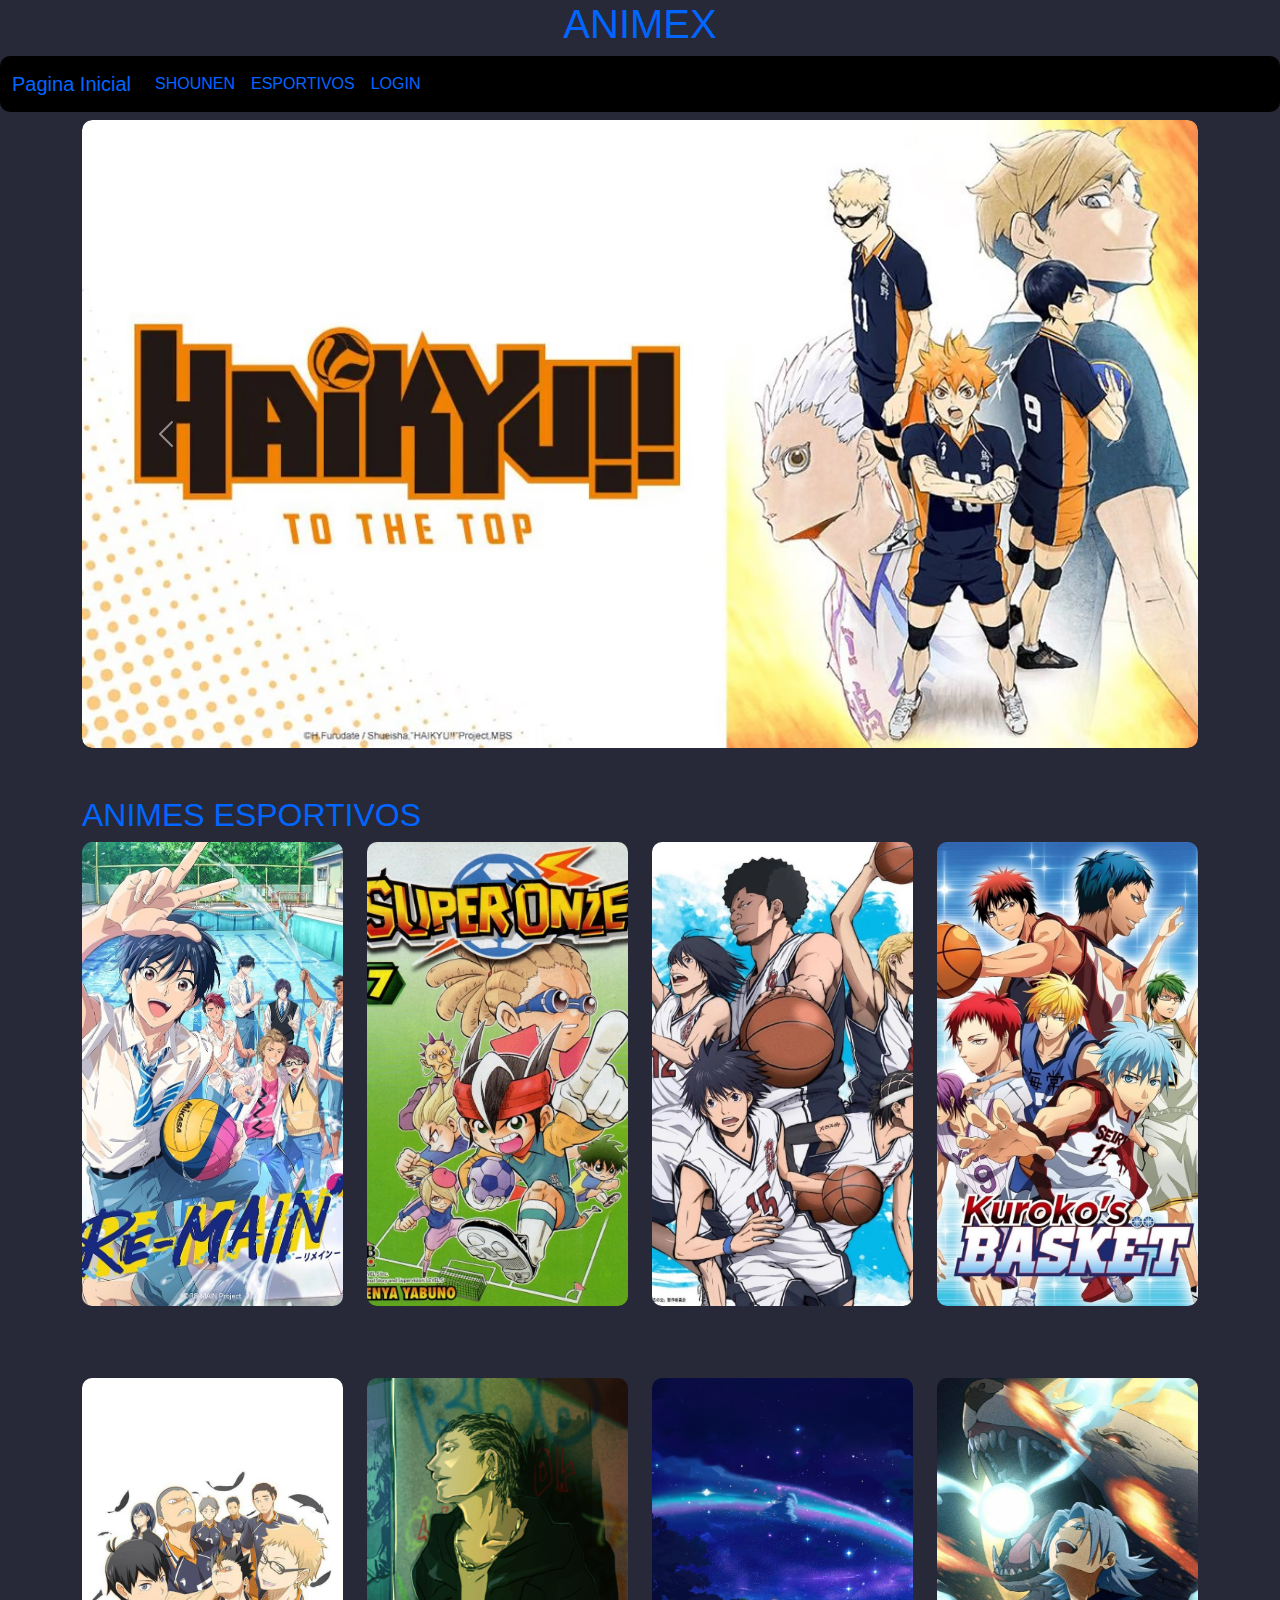
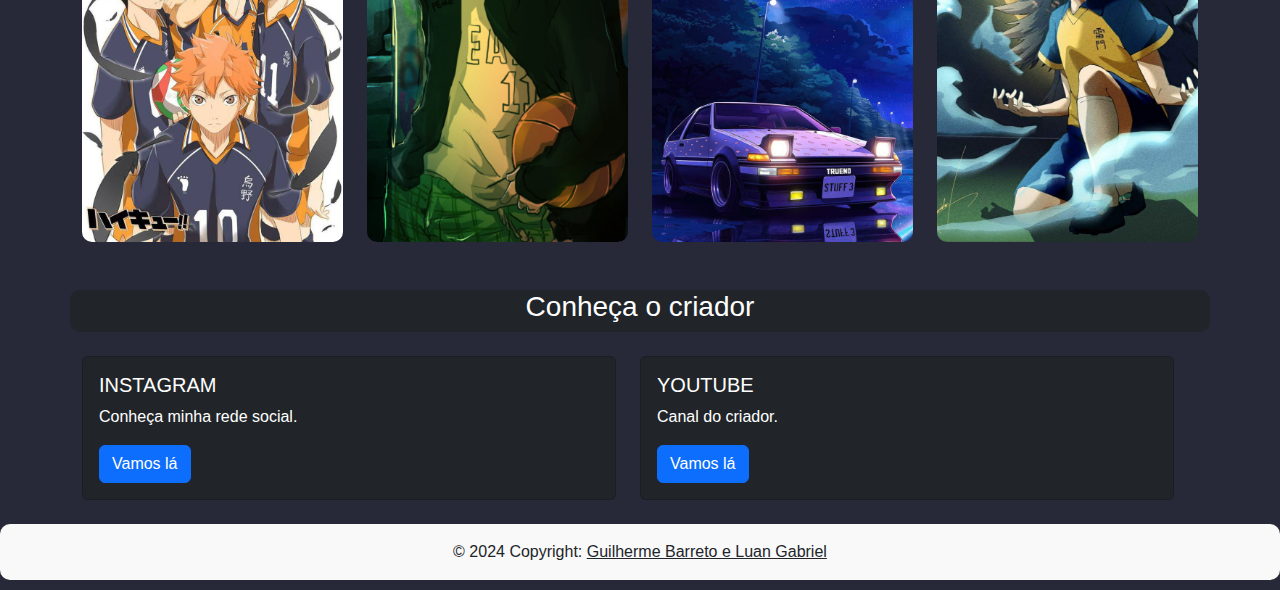
<file: esportivos.html>
<!DOCTYPE html>
<html lang="pt-br">
<head>
    <meta charset="UTF-8">
    <meta name="viewport" content="width=device-width, initial-scale=1.0">
    <link href="https://cdn.jsdelivr.net/npm/bootstrap@5.3.3/dist/css/bootstrap.min.css" rel="stylesheet"
    integrity="sha384-QWTKZyjpPEjISv5WaRU9OFeRpok6YctnYmDr5pNlyT2bRjXh0JMhjY6hW+ALEwIH" crossorigin="anonymous">
  <link rel="stylesheet" href="Css/glou.css">
    <title>ESPORTIVOS</title>
</head>
<body>
    <!--titulo-->
    <div class="nome text-center">
      <h1>ANIMEX</h1>
    </div>
  
    <!--menu-->
    <nav class="navbar navbar-expand-lg sticky-top bg-black">
      <div class="container-fluid">
        <a id="letramenu" class="navbar-brand" href="/index.html">Pagina Inicial</a>
        <button class="navbar-toggler" type="button" data-bs-toggle="collapse" data-bs-target="#navbarScroll"
          aria-controls="navbarScroll" aria-expanded="false" aria-label="Toggle navigation">
          <span class="navbar-toggler-icon"></span>
        </button>
        <div class="collapse navbar-collapse" id="navbarScroll">
          <ul class="navbar-nav me-auto my-2 my-lg-0 navbar-nav-scroll" style="--bs-scroll-height: 100px;">
            <li class="nav-item">
              <a id="letramenu" class="nav-link active" aria-current="page" href="/shounen.html">SHOUNEN</a>
            </li>
            <li class="nav-item">
              <a id="letramenu" class="nav-link" href="/esportivos.html">ESPORTIVOS</a>
            </li>
            <li class="nav-item">
              <a id="letramenu" class="nav-link" href="/login.html">LOGIN</a>
            </li>
          </ul>
        </div>
      </div>
    </nav>
  
    <!--inicio carrossel-->
    <div class="container mt-2">
      <div id="carouselExampleCaptions" class="carousel slide">
        <div class="carousel-indicators">
          <button type="button" data-bs-target="#carouselExampleCaptions" data-bs-slide-to="0" class="active"
            aria-current="true" aria-label="Slide 1"></button>
          <button type="button" data-bs-target="#carouselExampleCaptions" data-bs-slide-to="1"
            aria-label="Slide 2"></button>
          <button type="button" data-bs-target="#carouselExampleCaptions" data-bs-slide-to="2"
            aria-label="Slide 3"></button>
        </div>
        <div class="carousel-inner">
          <div class="carousel-item active">
            <img src="img/esportivos1.jpeg" class="d-block w-100" alt="...">
            <div class="carousel-caption d-none d-md-block">
            </div>
          </div>
          <div class="carousel-item">
            <img src="img/esportivos2.jpeg" class="d-block w-100" alt="...">
            <div class="carousel-caption d-none d-md-block">
            </div>
          </div>
          <div class="carousel-item">
            <img src="img/esportivos3.jpeg" class="d-block w-100" alt="...">
            <div class="carousel-caption d-none d-md-block">
            </div>
          </div>
        </div>
        <button class="carousel-control-prev" type="button" data-bs-target="#carouselExampleCaptions"
          data-bs-slide="prev">
          <span class="carousel-control-prev-icon" aria-hidden="true"></span>
          <span class="visually-hidden">Previous</span>
        </button>
        <button class="carousel-control-next" type="button" data-bs-target="#carouselExampleCaptions"
          data-bs-slide="next">
          <span class="carousel-control-next-icon" aria-hidden="true"></span>
          <span class="visually-hidden">Next</span>
        </button>
      </div>
    </div>
  
    <!--primeiro container-->
    <div class="container mt-5 bg-dimgray">
      <h2>ANIMES ESPORTIVOS</h2>
    </div>
    <div class="container">
      <div class="row">
        <div class="col-md-3">
          <img src="img/esportivos4.jpeg" class="img-fluid" alt="One Piece">
  
        </div>
        <div class="col-md-3">
          <img src="img/esportivos5.jpeg" class="img-fluid" alt="Naruto">
        </div>
        <div class="col-md-3">
          <img src="img/esportivos6.jpeg" class="img-fluid" alt="Dragon Ball">
        </div>
        <div class="col-md-3">
          <img src="img/esportivos7.jpeg" class="img-fluid" alt="Jujutsu Kaisen">
        </div>
      </div>
    </div>
    <br>
    <!--segundo conteiner-->
    <div class="container mt-5 bg-dimgray">
    </div>
    <div class="container">
      <div class="row">
        <div class="col-md-3">
          <img src="img/img8.jpg" class="img-fluid" alt="Haikyuu">
        </div>
        <div class="col-md-3">
          <img src="img/img9.jpg" class="img-fluid" alt="Ahiro no sora">
        </div>
        <div class="col-md-3">
          <img src="img/img10.jpg" class="img-fluid" alt="Initial D">
        </div>
        <div class="col-md-3">
          <img src="img/img11.jpg" class="img-fluid" alt="Super 11">
        </div>
      </div>
    </div>
    
    <!--rodape-->
    <footer>
      <div id="area-footer">
        <div class="container">
          <div class="row">
            <div class="text-bg-dark mt-5 text-center">
              <h3 class="main-title">Conheça o criador</h3>
            </div>
            <div class="row">
              <div class="col-sm-6 mb-3 mb-sm-0 mt-4">
                <div class="card text-bg-dark">
                  <div class="card-body">
                    <h5 class="card-title">INSTAGRAM</h5>
                    <p class="card-text">Conheça minha rede social.</p>
                    <a href="https://www.instagram.com/gguilermem_?igsh=Z2o1bGtxM251eGpn" class="btn btn-primary">Vamos
                      lá</a>
                  </div>
                </div>
              </div>
              <div class="col-sm-6 mt-4">
                <div class="card text-bg-dark">
                  <div class="card-body">
                    <h5 class="card-title">YOUTUBE</h5>
                    <p class="card-text">Canal do criador.</p>
                    <a href="https://www.youtube.com/" class="btn btn-primary">Vamos lá</a>
                  </div>
                </div>
              </div>
            </div>
          </div>
        </div>
      </div>
            <!-- Copyright -->
            <div class="text-center mt-4 p-3" style="background-color: rgba(255, 255, 255, 0.973);">
              © 2024 Copyright:
              <a class="text-body" href="https://mdbootstrap.com/">Guilherme Barreto e Luan Gabriel</a>
            </div>
            <!-- Copyright -->
    </footer>
  <script>




  </script>
  
    <script src="https://cdn.jsdelivr.net/npm/bootstrap@5.3.3/dist/js/bootstrap.bundle.min.js"
      integrity="sha384-YvpcrYf0tY3lHB60NNkmXc5s9fDVZLESaAA55NDzOxhy9GkcIdslK1eN7N6jIeHz"
      crossorigin="anonymous"></script>
  
  </body>
  
</html>
</file>
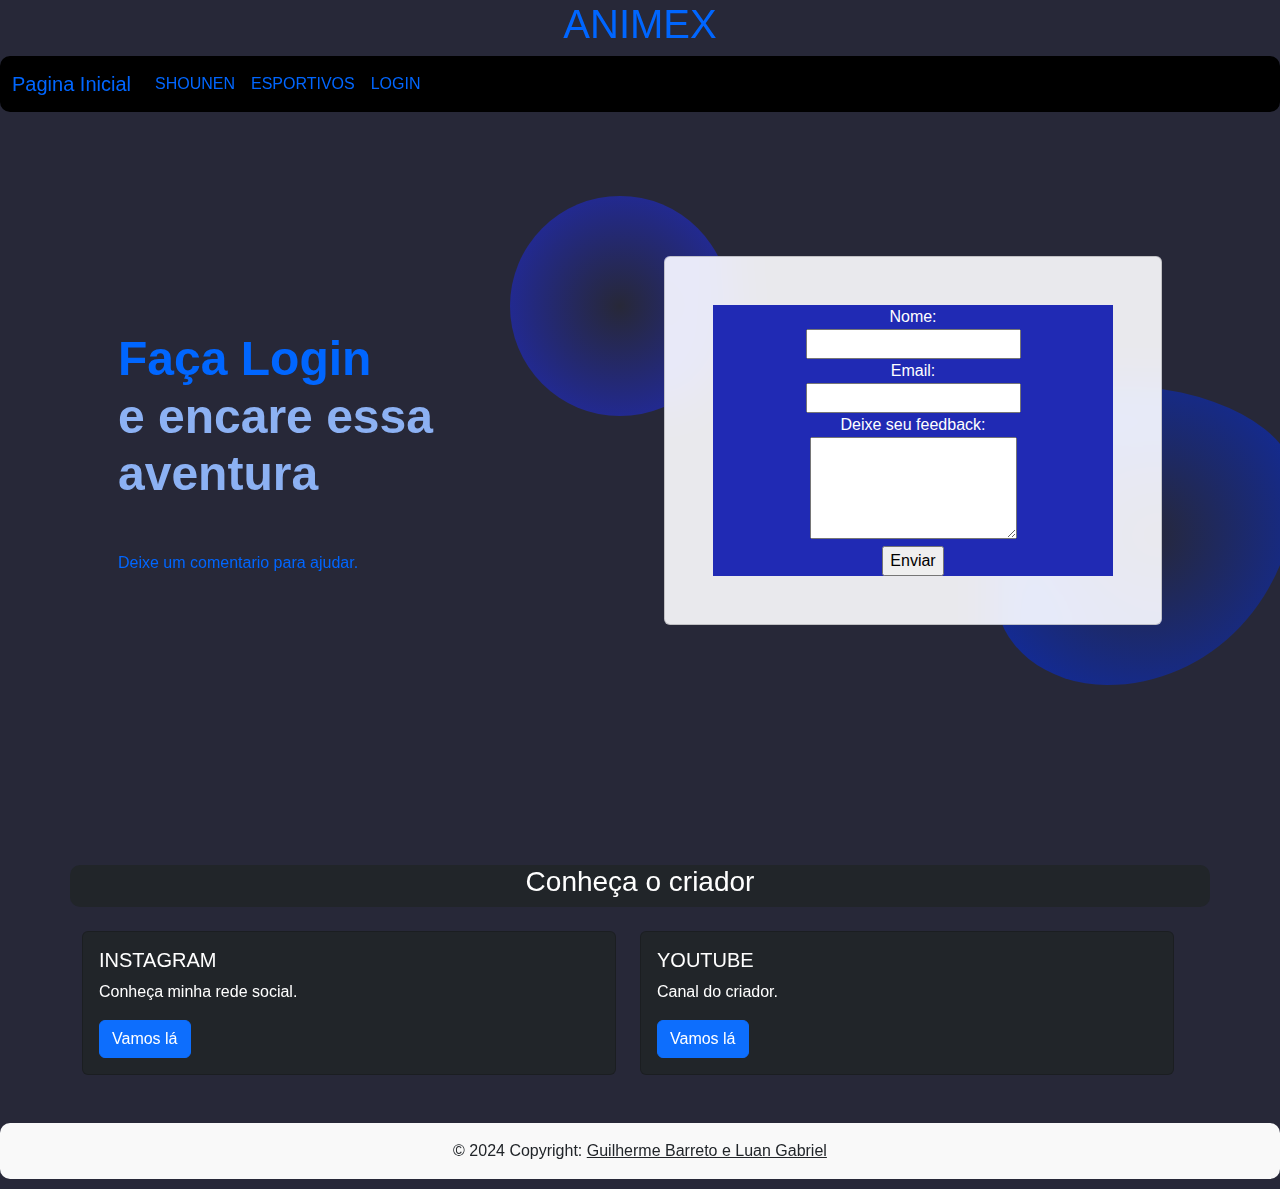
<file: login.html>
<!DOCTYPE html>
<html lang="pt-br">
<head>
    <meta charset="UTF-8">
    <meta name="viewport" content="width=device-width, initial-scale=1.0">
    <link href="https://cdn.jsdelivr.net/npm/bootstrap@5.3.3/dist/css/bootstrap.min.css" rel="stylesheet"
    integrity="sha384-QWTKZyjpPEjISv5WaRU9OFeRpok6YctnYmDr5pNlyT2bRjXh0JMhjY6hW+ALEwIH" crossorigin="anonymous">
  <link rel="stylesheet" href="Css/glou.css">
  <link rel="stylesheet" href="/Css/login.css">
    <title>LOGIN</title>
</head>
<body>
     <!--titulo-->
  <div class="nome text-center">
    <h1>ANIMEX</h1>
  </div>

  <!--menu-->
  <nav class="navbar navbar-expand-lg sticky-top bg-black">
    <div class="container-fluid">
      <a id="letramenu" class="navbar-brand" href="/index.html">Pagina Inicial</a>
      <button class="navbar-toggler" type="button" data-bs-toggle="collapse" data-bs-target="#navbarScroll"
        aria-controls="navbarScroll" aria-expanded="false" aria-label="Toggle navigation">
        <span class="navbar-toggler-icon"></span>
      </button>
      <div class="collapse navbar-collapse" id="navbarScroll">
        <ul class="navbar-nav me-auto my-2 my-lg-0 navbar-nav-scroll" style="--bs-scroll-height: 100px;">
          <li class="nav-item">
            <a id="letramenu" class="nav-link active" aria-current="page" href="/shounen.html">SHOUNEN</a>
          </li>
          <li class="nav-item">
            <a id="letramenu" class="nav-link" href="/esportivos.html">ESPORTIVOS</a>
          </li>
          <li class="nav-item">
            <a id="letramenu" class="nav-link" href="/login.html">LOGIN</a>
          </li>
        </ul>
      </div>
    </div>
  </nav>
  
<!--login-->
<section class="background-radial-gradient overflow-hidden mt-5 mb-5">

  <div class="container px-4 py-5 px-md-5 text-center text-lg-start my-5">
    <div class="row gx-lg-5 align-items-center mb-5">
      <div class="col-lg-6 mb-5 mb-lg-0" style="z-index: 10">
        <h1 class="my-5 display-5 fw-bold ls-tight" style="color: rgb(0, 102, 255)">
          Faça Login <br />
          <span style="color: hsl(218, 81%, 75%)">e encare essa aventura</span>
        </h1>
        <p class="mb-4 opacity-70" style="color: rgb(0, 102, 255)">
          Deixe um comentario para ajudar.
        </p>
      </div>

      <div class="col-lg-6 mb-5 mb-lg-0 position-relative">
        <div id="radius-shape-1" class="position-absolute rounded-circle shadow-5-strong"></div>
        <div id="radius-shape-2" class="position-absolute shadow-5-strong"></div>

        <div class="card bg-glass">
          <div class="card-body px-4 py-5 px-md-5">

            <form id="myForm" class="text-center text-white" onsubmit="return validateForm()">
              <div>
                <label for="name">Nome:</label><br>
                <input type="text" id="name" name="name"><br>
                <span id="nameError" class="error"></span>
              </div>
              <div>
                <label for="email">Email:</label><br>
                <input type="email" id="email" name="email"><br>
                <span id="emailError" class="error"></span>
              </div>
              <div>
                <label for="message">Deixe seu feedback:</label><br>
                <textarea id="message" name="message" rows="4"></textarea><br>
                <span id="messageError" class="error"></span>
              </div>
              <div>
                <input type="submit" value="Enviar">
              </div>
            </form>

          </div>
        </div>
      </div>
    </div>
  </div>
</section>
  
   <!--rodape-->
   <footer>
    <div id="area-footer">
      <div class="container">
        <div class="row">
          <div class="text-bg-dark mt-5 text-center">
            <h3 class="main-title">Conheça o criador</h3>
          </div>
          <div class="row">
            <div class="col-sm-6 mb-3 mb-sm-0 mt-4">
              <div class="card text-bg-dark">
                <div class="card-body">
                  <h5 class="card-title">INSTAGRAM</h5>
                  <p class="card-text">Conheça minha rede social.</p>
                  <a href="https://www.instagram.com/gguilermem_?igsh=Z2o1bGtxM251eGpn" class="btn btn-primary">Vamos
                    lá</a>
                </div>
              </div>
            </div>
            <div class="col-sm-6 mt-4">
              <div class="card text-bg-dark">
                <div class="card-body">
                  <h5 class="card-title">YOUTUBE</h5>
                  <p class="card-text">Canal do criador.</p>
                  <a href="https://www.youtube.com/" class="btn btn-primary">Vamos lá</a>
                </div>
              </div>
            </div>
          </div>
        </div>
      </div>
    </div>
    
      <!-- Copyright -->
      <div class="text-center mt-5 p-3" style="background-color: rgba(255, 255, 255, 0.973);">
        © 2024 Copyright:
        <a class="text-body" href="https://mdbootstrap.com/">Guilherme Barreto e Luan Gabriel</a>
      </div>
      <!-- Copyright -->
  </footer>

  <script src="https://cdn.jsdelivr.net/npm/bootstrap@5.3.3/dist/js/bootstrap.bundle.min.js"
  integrity="sha384-YvpcrYf0tY3lHB60NNkmXc5s9fDVZLESaAA55NDzOxhy9GkcIdslK1eN7N6jIeHz"
  crossorigin="anonymous"></script>
  <script src="js/main.js"></script>
</body>
</html>
</file>
<file: Css/glou.css>
body{
    background-color: rgb(39, 40, 56);
    margin-bottom: 10px;
    font-family: Impact, Haettenschweiler, 'Arial Narrow Bold', sans-serif;
}
h1{
    color: rgb(0, 102, 255);
}
h2{
    color: rgb(0, 102, 255);
}
div{
    border-radius: 10px;
}
img{
    border-radius: 10px;
    
}
#nomeca{
    color: rgb(255, 255, 255);
}
#nomeca2{
    color: rgb(0, 0, 0);

}
a{
    color: aliceblue;
}
#letramenu{
    color: rgb(0, 102, 255);
}
nav{
    border-radius: 10px;
}
</file>
<file: Css/login.css>
.background {
    background-color: rgb(39, 40, 56);
}
#radius-shape-1 {
    height: 220px;
    width: 220px;
    top: -60px;
    left: -130px;
    background: radial-gradient(rgb(39, 40, 56), rgb(32, 42, 180));
    overflow: hidden;
}

#radius-shape-2 {
    border-radius: 38% 62% 63% 37% / 70% 33% 67% 30%;
    bottom: -60px;
    right: -110px;
    width: 300px;
    height: 300px;
    background: radial-gradient(rgb(39, 40, 56), rgb(15, 43, 167));
    overflow: hidden;
}

.bg-glass {
    background-color: hsla(0, 0%, 100%, 0.9);
    backdrop-filter: saturate(200%) blur(25px);
}
.error { color: red; }

form{
    background-color: rgb(32, 42, 180);
}
</file>
